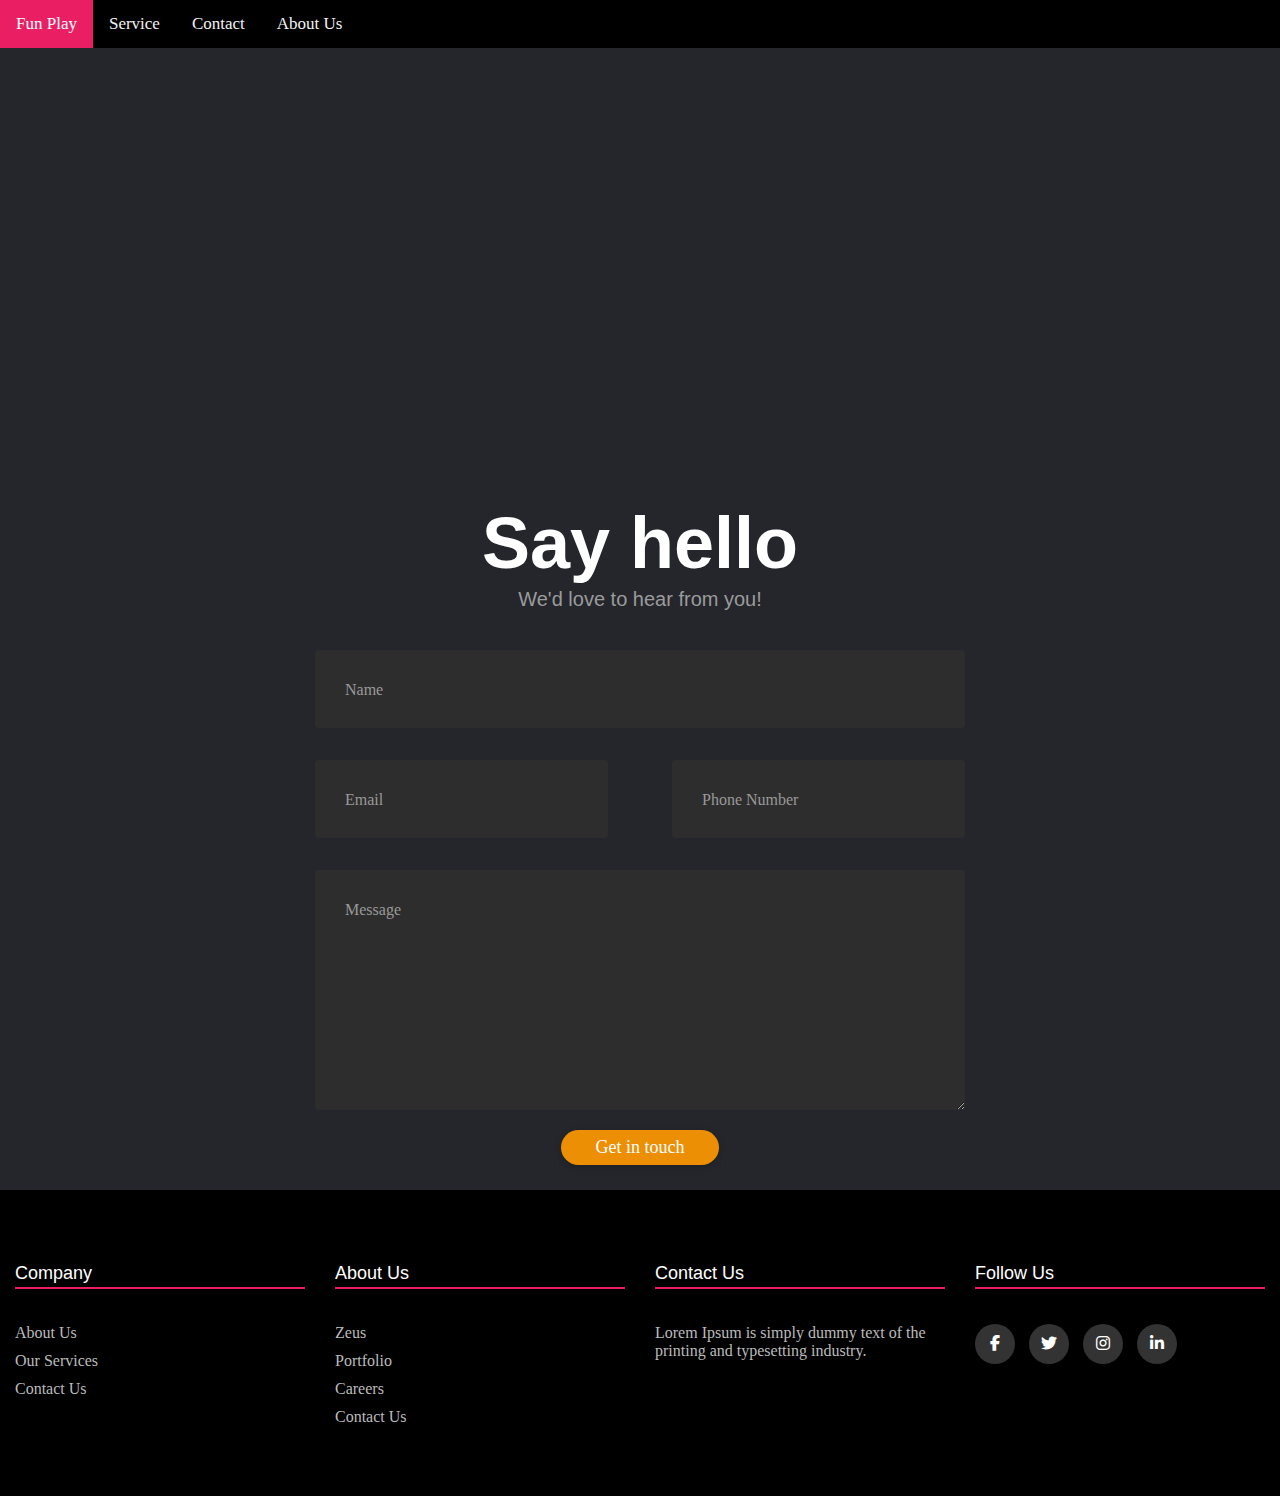
<file: contactus.html>
<!DOCTYPE html>
<html lang="en">
<head>
    <meta charset="UTF-8">
    <meta http-equiv="X-UA-Compatible" content="IE=edge">
    <link rel="stylesheet" href="./contactus.css">
    <meta name="viewport" content="width=device-width, initial-scale=1.0">
    <title>Document</title>
    <script src="contact.js"></script> 
    <link rel="stylesheet" href="https://cdnjs.cloudflare.com/ajax/libs/font-awesome/6.4.0/css/all.min.css">
</head>
<body>
    <header>
        <div class="topnav" id="myTopnav">
          <a href="index.html" class="active ">Fun Play</a>
          <a href="service.html">Service</a>
          <a href="contactus.html">Contact</a>
          <a href="aboutus.html">About Us</a>
          <a href="javascript:void(0);" class="icon" onclick="myFunction()">
            <i class="fa fa-bars"></i>
          </a>
        </div>
      </header>
      <div style="text-align: center;">
      <iframe src="https://www.google.com/maps/embed?pb=!1m18!1m12!1m3!1d3833.8931381602997!2d108.2176782749924!3d16.07103418460875!2m3!1f0!2f0!3f0!3m2!1i1024!2i768!4f13.1!3m3!1m2!1s0x31421836b5f0b5d5%3A0xf372c18deace6db!2zVmnhu4duIE5naGnDqm4gY-G7qXUgdsOgIMSQw6BvIHThuqFvIFZp4buHdCAtIEFuaCwgxJDhuqFpIGjhu41jIMSQw6AgTuG6tW5n!5e0!3m2!1svi!2s!4v1683166577750!5m2!1svi!2s" width="600" height="450" style="border:0;" allowfullscreen="" loading="lazy" referrerpolicy="no-referrer-when-downgrade"></iframe>    <div class="container">
        </div>  
        <div class="row">
                <h1>Say hello</h1>
        </div>
        <div class="row">
                <h4 style="text-align:center">We'd love to hear from you!</h4>
        </div>
        <div class="row input-container">
                <div class="col-xs-12">
                    <div class="styled-input wide">
                        <input type="text" required />
                        <label>Name</label> 
                    </div>
                </div>
                <div class="col-md-6 col-sm-12">
                    <div class="styled-input">
                        <input type="text" required />
                        <label>Email</label> 
                    </div>
                </div>
                <div class="col-md-6 col-sm-12">
                    <div class="styled-input" style="float:right;">
                        <input type="text" required />
                        <label>Phone Number</label> 
                    </div>
                </div>
                <div class="col-xs-12">
                    <div class="styled-input wide">
                        <textarea required></textarea>
                        <label>Message</label>
                    </div>
                </div>
                <div class="col-xs-12">
                    <div class="btn-lrg submit-btn">Get in touch</div>
                </div>
        </div>
    </div>
    
    <footer>
        <div class="rowfooter">
          <div class="footer-col">
            <h4>company</h4>
            <ul>
              <li><a href="#">about us</a></li>
              <li><a href="#">our services</a></li>
              <li><a href="#">contact us</a></li>
            </ul>
          </div>
          <div class="footer-col">
            <h4>About Us</h4>
            <ul>
              <li><a href="#">Zeus</a></li>
              <li><a href="#">Portfolio</a></li>
              <li><a href="#">Careers</a></li>
              <li><a href="#">Contact us</a></li>
            </ul>
          </div>
          <div class="footer-col">
            <h4>contact us</h4>
            <ul>
              <li><span>Lorem Ipsum is simply dummy text of the printing and typesetting industry. </span></li>
            </ul>
          </div>
          <div class="footer-col">
            <h4>follow us</h4>
            <div class="social-links">
              <a href="#"><i class="fab fa-facebook-f"></i></a>
              <a href="#"><i class="fab fa-twitter"></i></a>
              <a href="#"><i class="fab fa-instagram"></i></a>
              <a href="#"><i class="fab fa-linkedin-in"></i></a>
            </div>
          </div>
        </div>
      </footer>
</body>
</html>
</file>
<file: contactus.css>
h1 {
	font-family: "Poppins", sans-serif, "arial";
	font-weight: 600;
	font-size: 72px;
	color: white;
	text-align: center;
}

h4 {
	font-family: "Roboto", sans-serif, "arial";
	font-weight: 400;
	font-size: 20px;
	color: #9b9b9b;
	line-height: 1.5;
}


input:focus ~ label,
textarea:focus ~ label,
input:valid ~ label,
textarea:valid ~ label {
	font-size: 0.75em;
	color: #999;
	top: -5px;
	-webkit-transition: all 0.225s ease;
	transition: all 0.225s ease;
}

.styled-input {
	float: left;
	width: 293px;
	margin: 1rem 0;
	position: relative;
	border-radius: 4px;
}

@media only screen and (max-width: 768px) {
	.styled-input {
		width: 100%;
	}
}

.styled-input label {
	color: #999;
	padding: 1.3rem 30px 1rem 30px;
	position: absolute;
	top: 10px;
	left: 0;
	-webkit-transition: all 0.25s ease;
	transition: all 0.25s ease;
	pointer-events: none;
}

.styled-input.wide {
	width: 650px;
	max-width: 100%;
}

input,
textarea {
	padding: 30px;
	border: 0;
	width: 100%;
	font-size: 1rem;
	background-color: #2d2d2d;
	color: white;
	border-radius: 4px;
}

input:focus,
textarea:focus {
	outline: 0;
}

input:focus ~ span,
textarea:focus ~ span {
	width: 100%;
	-webkit-transition: all 0.075s ease;
	transition: all 0.075s ease;
}

textarea {
	width: 100%;
	min-height: 15em;
}

.input-container {
	width: 650px;
	max-width: 100%;
	margin: 20px auto 25px auto;
}

.submit-btn {
	padding: 7px 35px;
	border-radius: 60px;
	display: inline-block;
	background-color: #ec8f04;
	color: white;
	font-size: 18px;
	cursor: pointer;
	box-shadow: 0 2px 5px 0 rgba(0, 0, 0, 0.06), 0 2px 10px 0 rgba(0, 0, 0, 0.07);
	-webkit-transition: all 300ms ease;
	transition: all 300ms ease;
}

.submit-btn:hover {
	transform: translateY(1px);
	box-shadow: 0 1px 1px 0 rgba(0, 0, 0, 0.1), 0 1px 1px 0 rgba(0, 0, 0, 0.09);
}

@media (max-width: 768px) {
	.submit-btn {
		width: 100%;
		float: none;
		text-align: center;
	}
}

input[type="checkbox"] + label {
	color: #ccc;
	font-style: italic;
}

input[type="checkbox"]:checked + label {
	color: #f00;
	font-style: normal;
}


@import url('https://fonts.googleapis.com/css2?family=Foldit:wght@500&family=Permanent+Marker&display=swap');

body {
  margin: 0;
  padding: 0;
  font-family: 'Permanent Marker', cursive;
  background-color: #24262b;
}

.topnav {
  overflow: hidden;
  background-color: #000000;
}

.topnav a {
  float: left;
  display: block;
  color: #f2f2f2;
  text-align: center;
  padding: 14px 16px;
  text-decoration: none;
  font-size: 17px;
}

.topnav a:hover {
  background-color: #ddd;
  color: black;
}

.topnav a.active {
  background-color: #e91e63;
  color: white;
}

.topnav .icon {
  display: none;
}

@media screen and (max-width: 600px) {
  .topnav a:not(:first-child) {
    display: none;
  }

  .topnav a.icon {
    float: right;
    display: block;
  }
}

@media screen and (max-width: 600px) {
  .topnav.responsive {
    position: relative;
  }

  .topnav.responsive .icon {
    position: absolute;
    right: 0;
    top: 0;
  }

  .topnav.responsive a {
    float: none;
    display: block;
    text-align: left;
  }
}


@media(max-width: 767px) {
  .footer-col {
    width: 50%;
    margin-bottom: 30px;
  }
}

@media(max-width: 574px) {
  .footer-col {
    width: 100%;
  }
}


/* Footer */

* {
	margin: 0;
	padding: 0;
	box-sizing: border-box;
  }
  
  .rowfooter {
	display: flex;
  }
  
  footer {
	background-color: #000000;
	padding: 70px 0;
  }
  
  .footer-col {
	width: 25%;
	padding: 0 15px;
  }
  
  .footer-col h4 {
	font-size: 18px;
	color: #ffffff;
	text-transform: capitalize;
	margin-bottom: 35px;
	font-weight: 500;
	border-bottom: 2px solid #e91e63;
  }
  
  .footer-col ul li:not(:last-child) {
	margin-bottom: 10px;
  }
  
  span {
	color: #bbbbbb;
  }
  
  .footer-col ul li a {
	font-size: 16px;
	text-transform: capitalize;
	text-decoration: none;
	font-weight: 300;
	color: #bbbbbb;
	display: block;
	transition: all 0.25s ease;
  }
  
  .footer-col ul li a:hover {
	color: #ffffff;
	padding-left: 8px;
  }
  
  .footer-col .social-links a {
	display: inline-block;
	height: 40px;
	width: 40px;
	background-color: rgba(255, 255, 255, 0.2);
	margin: 0 10px 10px 0;
	text-align: center;
	line-height: 40px;
	border-radius: 50%;
	color: #ffffff;
	transition: all 0.5s ease;
  }
  
  .footer-col .social-links a:hover {
	color: #000000;
	background-color: #ffffff;
  }
</file>
